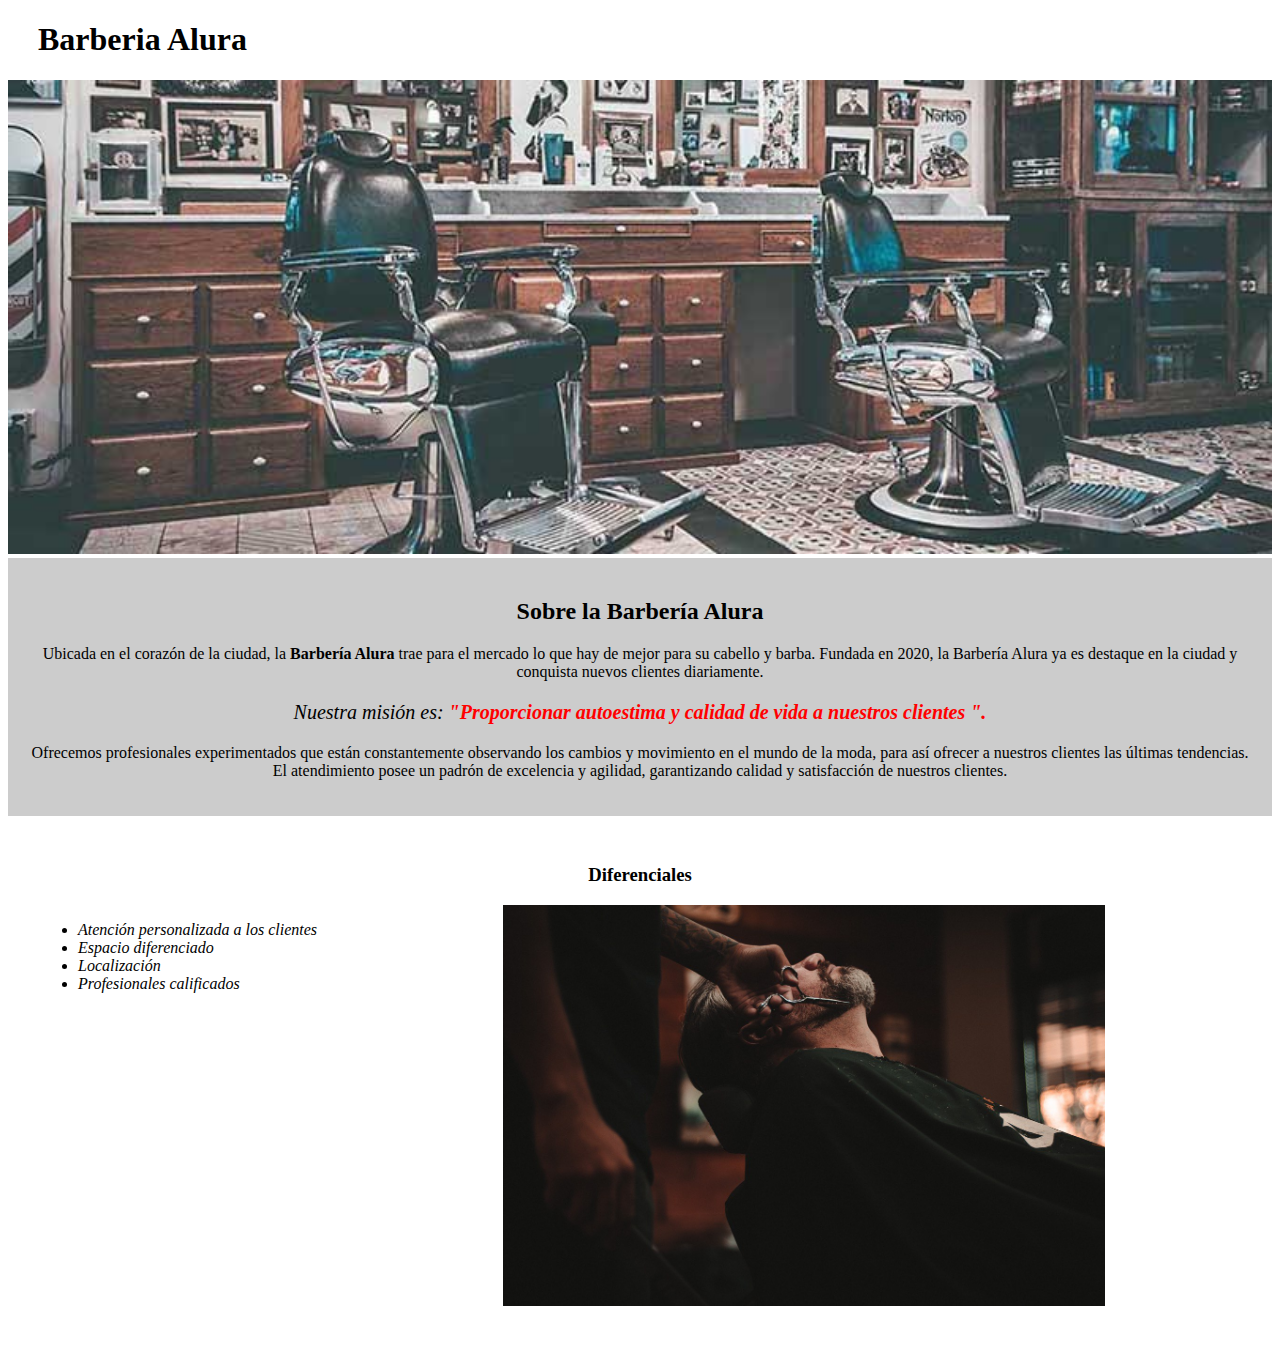
<file: index.html>
<!DOCTYPE html>
<html lang="es">

<head>
    <meta charset="UTF-8">
    <title>Barbería Alura</title>
    <link rel="stylesheet" href="style-home.css">
    <style>

    </style>
</head>

<body>

    <header>
        <h1 class="titulo-principal">Barberia Alura</h1>
    </header>


    <img id="banner" src="banner/banner.jpg" alt="banner barberia">

    <div class="principal">
        <h2 class="titulo-centralizado">Sobre la Barbería Alura</h2>

        <p>
            Ubicada en el corazón de la ciudad, la <strong>Barbería Alura</strong> trae para el mercado lo que hay de mejor para su cabello y barba. Fundada en 2020, la Barbería Alura ya es destaque en la ciudad y conquista nuevos clientes diariamente.
        </p>

        <p id="mision">
            <em>Nuestra misión es: <strong>"Proporcionar autoestima y calidad de vida a nuestros clientes ".</strong></em>
        </p>

        <p>
            Ofrecemos profesionales experimentados que están constantemente observando los cambios y movimiento en el mundo de la moda, para así ofrecer a nuestros clientes las últimas tendencias. El atendimiento posee un padrón de excelencia y agilidad, garantizando
            calidad y satisfacción de nuestros clientes.
        </p>
    </div>

    <div class="diferenciales">
        <h3 class="titulo-centralizado">Diferenciales</h3>

        <ul>
            <li class="items">Atención personalizada a los clientes</li>
            <li class="items">Espacio diferenciado</li>
            <li class="items">Localización</li>
            <li class="items">Profesionales calificados</li>
        </ul>

        <img class="imagenDiferenciales" src="diferenciales/diferenciales.jpg" alt="diferenciales">

    </div>


</body>


</html>
</file>
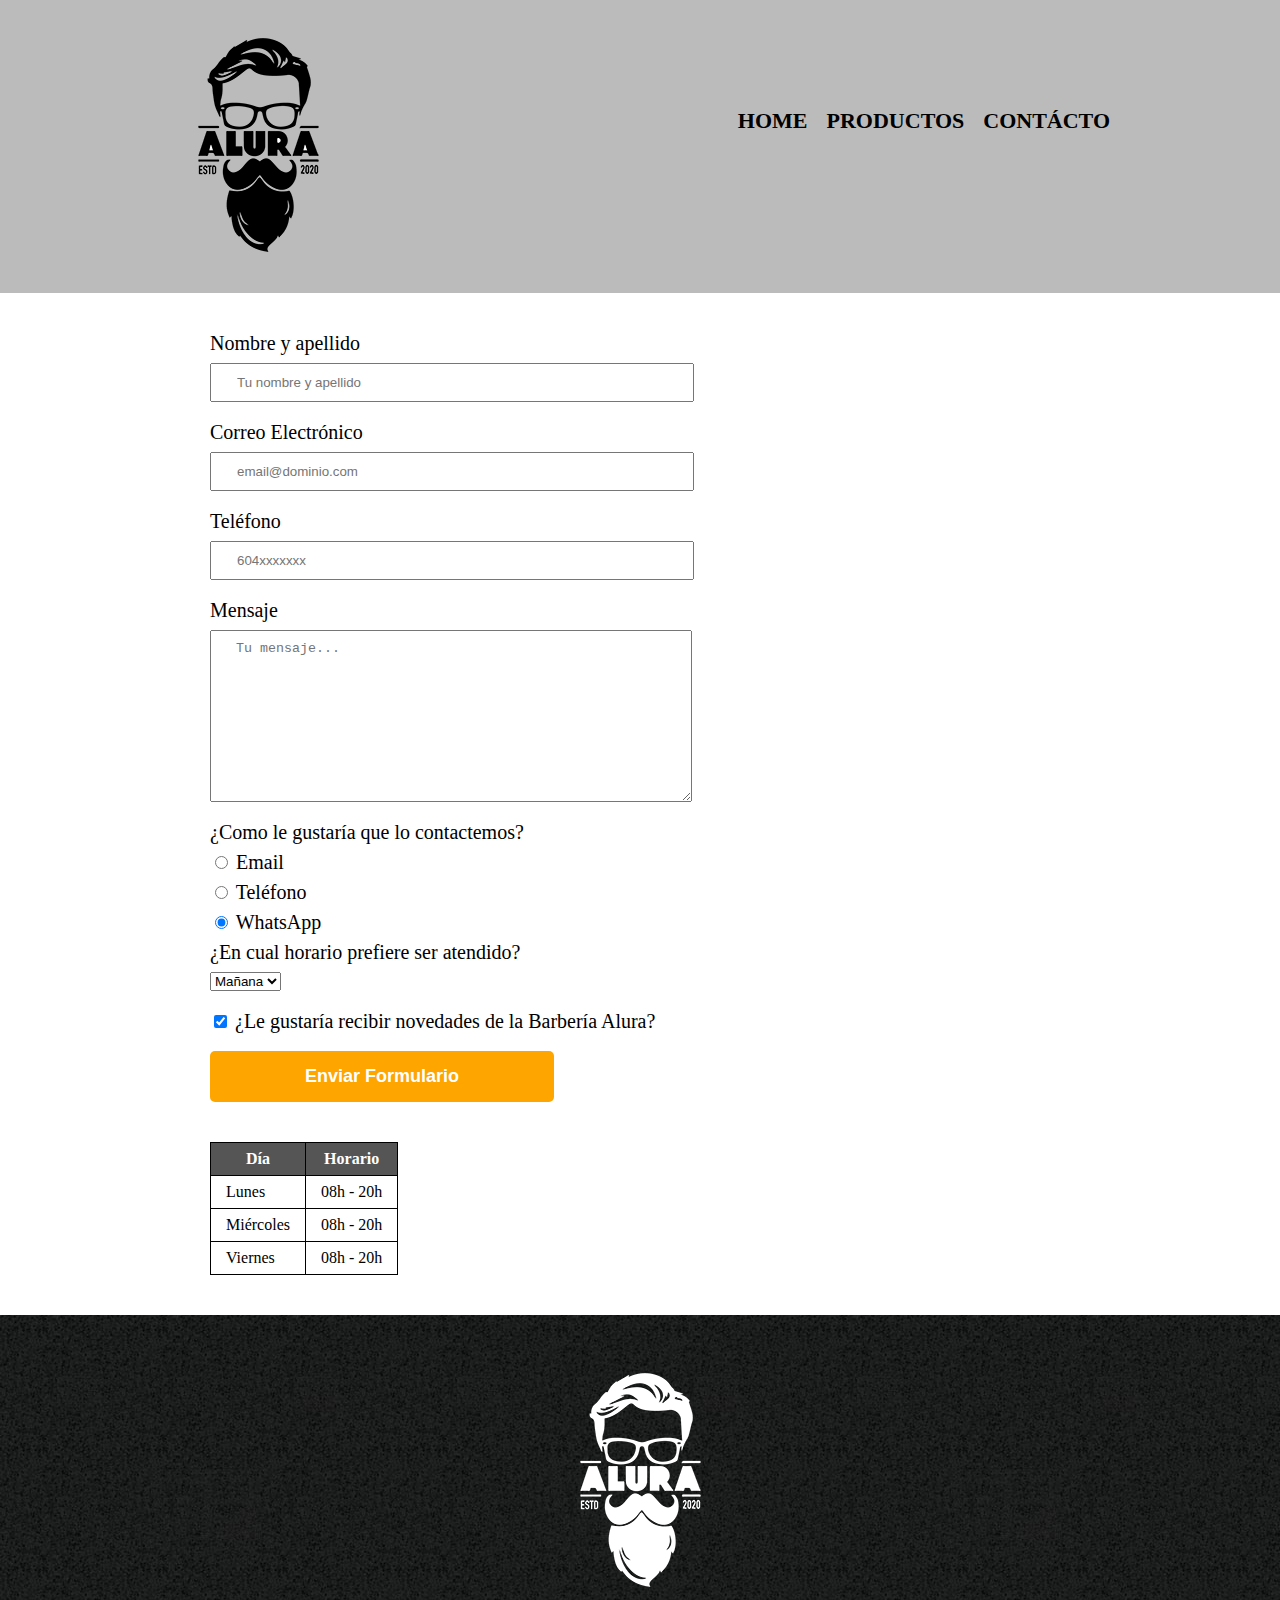
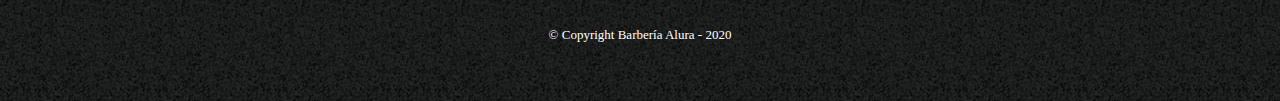
<file: contacto.html>
<!DOCTYPE html>
<html lang="es">

<head>
    <meta charset="UTF-8">
    <title>Contácto - Barbería Alura</title>
    <link rel="stylesheet" href="reset.css">
    <link rel="stylesheet" href="styles.css">
</head>

<body>
    <header>
        <div class="caja">
            <h1><img src="imagenes/logo.png" alt="logo Barberia Alura"></h1>

            <nav>
                <ul>
                    <li><a href="index.html">Home</a></li>
                    <li><a href="productos.html">Productos</a></li>
                    <li><a href="contacto.html">Contácto</a></li>
                </ul>
            </nav>
        </div>
    </header>
    <main>
        <form action="" method="post">
            <label for="nombreapellido">Nombre y apellido</label>
            <input id="nombreapellido" type="text" class="input-padron" required placeholder="Tu nombre y apellido">

            <label for="correoelectronico">Correo Electrónico</label>
            <input id="correoelectronico" type="email" class="input-padron" required placeholder="email@dominio.com">

            <label for="telefono">Teléfono</label>
            <input id="telefono" type="number" class="input-padron" required placeholder="604xxxxxxx">
            <label for="mensaje">Mensaje</label>
            <textarea id="mensaje" name="" id="" cols="70" rows="10" class="input-padron" required placeholder="Tu mensaje..."></textarea>

            <fieldset>
                <legend>¿Como le gustaría que lo contactemos?</legend>

                <label for="radio-email">
                    <input type="radio" name="contacto" value="email" id="radio-email">
                     Email
                </label>

                <label for="radio-telefono">
                    <input type="radio" name="" value="telefono" id="radio-telefono">
                     Teléfono
                </label>

                <label for="radio-whatsapp">
                    <input type="radio" name="" value="whatsapp" id="radio-whatsapp" checked>
                     WhatsApp
                </label>
            </fieldset>

            <fieldset>
                <legend>¿En cual horario prefiere ser atendido?</legend>
                <select name="" id="">
                    <option value="">Mañana</option>
                    <option value="">Tarde</option>
                    <option value="">Noche</option>
                </select>
            </fieldset>


            <label class="checkbox" for="">
                <input type="checkbox" checked>
                ¿Le gustaría recibir novedades de la Barbería Alura?
            </label>


            <input class="enviar" type="submit" name="" value="Enviar Formulario">
        </form>

        <table>
            <thead>
                <tr>
                    <th>Día</th>
                    <th>Horario</th>
                </tr>
            </thead>
            <tbody>
                <tr>
                    <td>Lunes</td>
                    <td>08h - 20h</td>
                </tr>
                <tr>
                    <td>Miércoles</td>
                    <td>08h - 20h</td>
                </tr>
                <tr>
                    <td>Viernes</td>
                    <td>08h - 20h</td>
                </tr>
            </tbody>

        </table>

    </main>
    <footer>
        <img src="imagenes/logo-blanco.png" alt="logo barbería">
        <p class="copyright"> &copy; Copyright Barbería Alura - 2020</p>
    </footer>
</body>

</html>
</file>
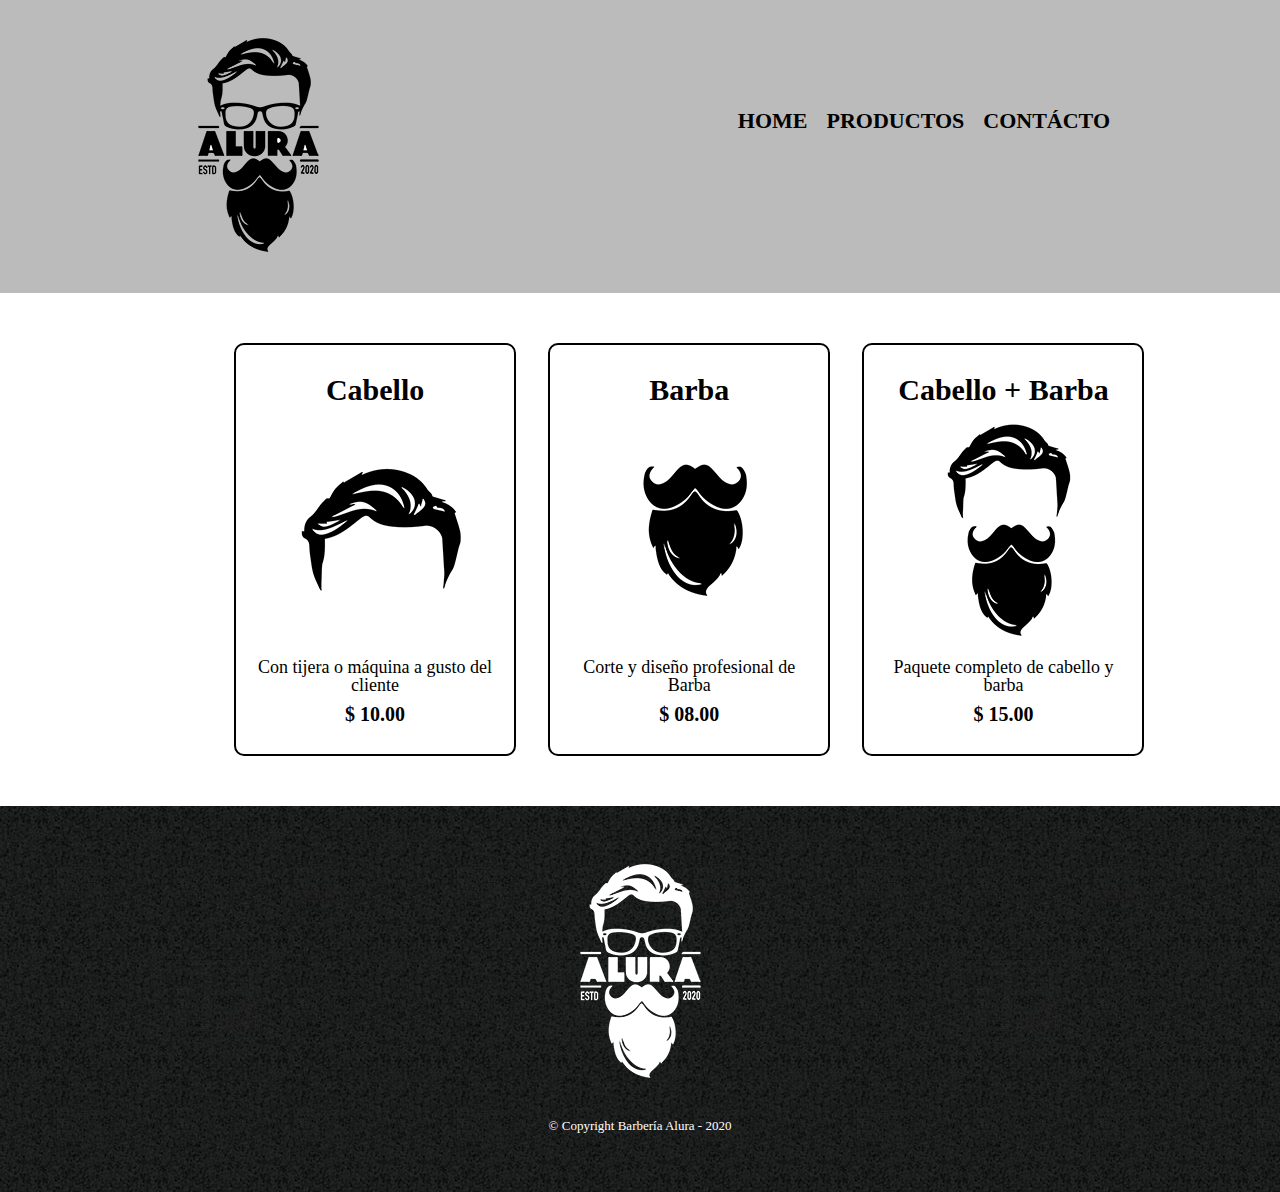
<file: productos.html>
<!DOCTYPE html>
<html lang="es">

<head>
    <meta charset="UTF-8">
    <title>Productos - Barbería Alura</title>
    <link rel="stylesheet" href="reset.css">
    <link rel="stylesheet" href="styles.css">
</head>

<body>
    <header>
        <div class="caja">
            <h1><img src="imagenes/logo.png" alt="logo Barberia Alura"></h1>

            <nav>
                <ul>
                    <li><a href="index.html">Home</a></li>
                    <li><a href="productos.html">Productos</a></li>
                    <li><a href="contacto.html">Contácto</a></li>
                </ul>
            </nav>
        </div>
    </header>
    <main>
        <ul class="productos">
            <li>
                <h2>Cabello</h2>
                <img src="imagenes/cabello.jpg" alt="">
                <p class="producto-descripcion">Con tijera o máquina a gusto del cliente</p>
                <p class="producto-precio">$ 10.00</p>
            </li>
            <li>
                <h2>Barba</h2>
                <img src="imagenes/barba.jpg" alt="">
                <p class="producto-descripcion">Corte y diseño profesional de Barba</p>
                <p class="producto-precio">$ 08.00</p>
            </li>
            <li>
                <h2>Cabello + Barba</h2>
                <img src="imagenes/cabello+barba.jpg" alt="">
                <p class="producto-descripcion">Paquete completo de cabello y barba</p>
                <p class="producto-precio">$ 15.00</p>
            </li>
        </ul>
    </main>
    <footer>
        <img src="imagenes/logo-blanco.png" alt="logo barbería">
        <p class="copyright"> &copy; Copyright Barbería Alura - 2020</p>
    </footer>
</body>

</html>
</file>
<file: style-home.css>
.titulo-principal {
    padding-left: 30px;
}

#banner {
    width: 100%;
}

.principal {
    background-color: #cccccc;
    padding: 20px;
}

.titulo-centralizado {
    text-align: center;
}

p {
    text-align: center;
    background: #cccccc;
}

em strong {
    color: red;
}

#mision {
    font-size: 20px;
}

.diferenciales {
    background-color: #FFFFFF;
    padding: 30px;
}

h2 {
    text-align: center;
}

.items {
    font-style: italic;
}

ul {
    display: inline-block;
    vertical-align: top;
    width: 20%;
    margin-right: 15%;
}

.imagenDiferenciales {
    width: 50%;
}
</file>
<file: styles.css>
header {
    background-color: #BBBBBB;
}

.caja {
    width: 940px;
    position: relative;
    margin: 0 auto;
    padding: 20px 0;
}

nav {
    position: absolute;
    top: 110px;
    right: 0;
}

nav li {
    display: inline;
    margin: 0 0 0 15px;
}

nav a {
    text-transform: uppercase;
    color: #000000;
    font-weight: bold;
    font-size: 22px;
    text-decoration: none;
}

.productos {
    width: 940px;
    margin: 0 auto;
    padding: 50px;
}

.productos li {
    display: inline-block;
    text-align: center;
    width: 30%;
    vertical-align: top;
    margin: 0 1.5%;
    padding: 30px 20px;
    box-sizing: border-box;
    border-color: #000000;
    border-width: 2px;
    border-style: solid;
    border-radius: 10px;
}

.productos li:hover {
    border-color: #c78c19;
}

.productos li:active {
    border-color: #088c19;
}

.productos h2 {
    font-size: 30px;
    font-weight: bold;
}

.productos li:hover h2 {
    font-size: 33px;
}

.producto-descripcion {
    font-size: 18px;
    ;
}

.producto-precio {
    font-size: 20px;
    font-weight: bold;
    margin-top: 10px;
}

nav a:hover {
    color: #c78c19;
    text-decoration: underline;
}

footer {
    text-align: center;
    background-image: url(imagenes/bg.jpg);
    padding: 40px;
}

.copyright {
    color: #FFFFFF;
    font-size: 13px;
    margin: 20px;
}


/* PAGINA DE CONTACTO */

main {
    width: 940px;
    margin: 0 auto;
}

form {
    margin: 40px;
}

form label,
form legend {
    display: block;
    font-size: 20px;
    margin: 0 0 10px;
}

.input-padron {
    display: block;
    margin: 0 0 20px;
    padding: 10px 25px;
    width: 50%;
}

.checkbox {
    margin: 20px 0;
}

.enviar {
    width: 40%;
    padding: 15px 0;
    font-size: 18px;
    font-weight: bold;
    color: #FFFFFF;
    background-color: orange;
    border: none;
    border-radius: 5px;
    transition: 1s all;
    cursor: pointer;
}

.enviar:hover {
    background-color: darkorange;
    transform: scale(1.2);
    /* transform: rotate(360deg) */
}

table {
    margin: 40px 40px;
}

thead {
    background-color: #555555;
    color: #FFFFFF;
    font-weight: bold;
}

td,
th {
    border: 1px solid #000000;
    padding: 8px 15px;
}
</file>
